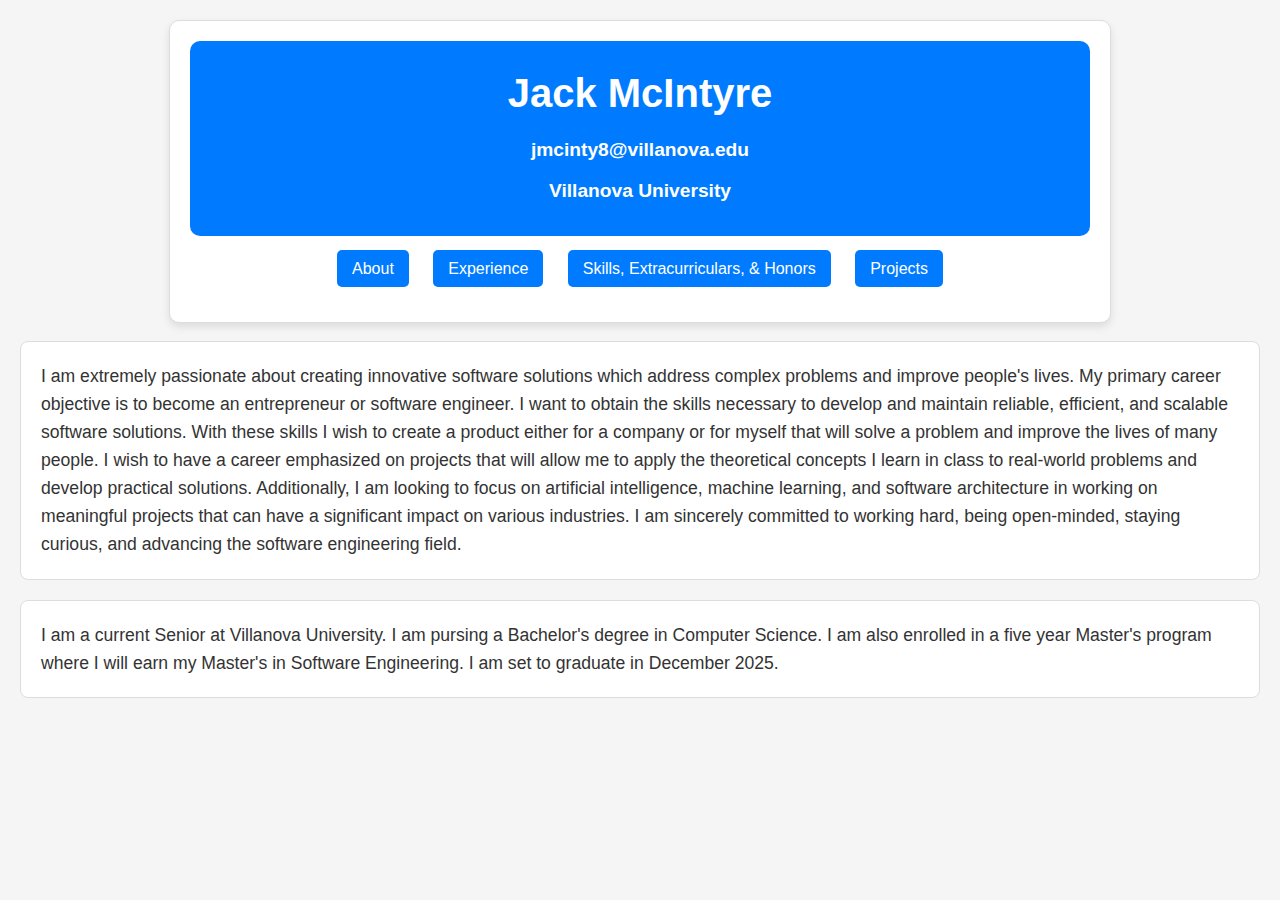
<file: index.html>
<html>
    <head>
        <title>Jack McIntyre</title>  
        <link rel="stylesheet" href="styles/my_style.css">  
    </head>
    <body id="background">
        <div id="border">        
        
        <div id="banner">
        <h1 id="title">Jack McIntyre</h1> 
        <h2 id="subtitle"><a href="mailto:jmcinty8@villanova.edu">jmcinty8@villanova.edu</a></h2>
        <h2 id="subtitle"><a href="http://www.villanova.edu">Villanova University</a></h2>
        </div>
        <nav>       
        <ul>
            <li><a href="index.html">About</a></li>
            <li><a href="WorkExperience.html">Experience</a></li>
            <li><a href="extracurricular.html">Skills, Extracurriculars, & Honors</a></li>
            <li><a href="projects.html">Projects</a></li>
        </ul>
        </nav>
        </div>
  
    
        <div > 
        <p id="paragraphTextWrap">
            I am extremely passionate about creating innovative software solutions which address complex problems and improve people's lives. My primary career objective is to become an entrepreneur or software engineer. I want to obtain the skills necessary to develop and maintain reliable, efficient, and scalable software solutions. With these skills I wish to create a product either for a company or for myself that will solve a problem and improve the lives of many people. I wish to have a career emphasized on projects that will allow me to apply the theoretical concepts I learn in class to real-world problems and develop practical solutions. Additionally, I am looking to focus on artificial intelligence, machine learning, and software architecture in working on meaningful projects that can have a significant impact on various industries. I am sincerely committed to working hard, being open-minded, staying curious, and advancing the software engineering field. 
        </p>
        </div>
        <div >
        <p id="bottomFont">I am a current Senior at Villanova University. I am pursing a Bachelor's degree in Computer Science. I am also enrolled in a five year Master's program where I will earn my Master's in Software Engineering. I am set to graduate in December 2025. 
        </p>
        </div>       
    </body>
</html>
</file>
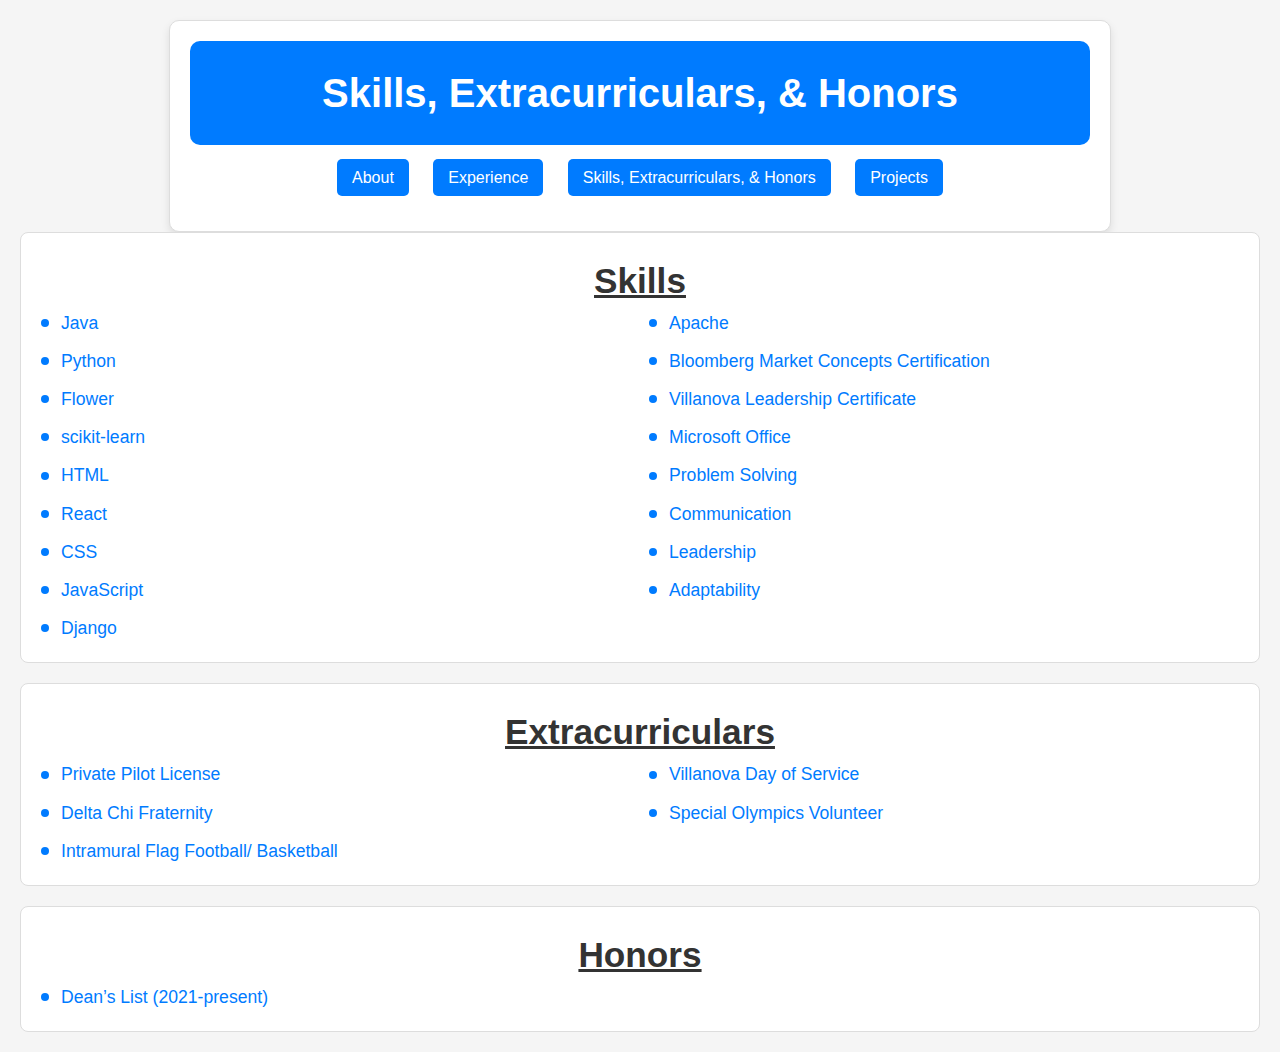
<file: extracurricular.html>
<html>
    <head>
        <title>Skills, Extracurriculars & Honors</title>  
        <link rel="stylesheet" href="styles/my_style.css">  
    </head>
    
    <body id="background">
        <div id="border">        
        
        <div id="banner">
        <h1 id="title">Skills, Extracurriculars, & Honors</h1> 
        </div>
        <nav>       
        <ul>
            <li><a href="index.html">About</a></li>
            <li><a href="WorkExperience.html">Experience</a></li>
            <li><a href="extracurricular.html">Skills, Extracurriculars, & Honors</a></li>
            <li><a href="projects.html">Projects</a></li>
        </ul>
        </nav>
        
        </div>
      
        <div id="paragraphTextWrap">
            
            <h1 style="text-decoration: underline;text-align: center;">Skills</h1>
            <ul id="list-text">
                <li id="list"><span>Java</span></li>
                <li id="list"><span>Python</span></li>
                <li id="list"><span>Flower</span></li>
                <li id="list"><span>scikit-learn</span></li>
                <li id="list"><span>HTML</span></li>
                <li id="list"><span>React</span></li>
                <li id="list"><span>CSS</span></li>
                <li id="list"><span>JavaScript</span></li>
                <li id="list"><span>Django</span></li>
                <li id="list"><span>Apache</span></li>
                <li id="list"><span>Bloomberg Market Concepts Certification</span></li>
                <li id="list"><span>Villanova Leadership Certificate</span></li>
                <li id="list"><span>Microsoft Office</span></li>
                <li id="list"><span>Problem Solving</span></li>
                <li id="list"><span>Communication</span></li>
                <li id="list"><span>Leadership</span></li>
                <li id="list"><span>Adaptability</span></li>
            </ul>
        </div>
        
        <div id="paragraphTextWrap">
        <h1 style='text-decoration: underline;text-align: center;'>Extracurriculars</h1>
        <ul id="list-text">
            <li id="list"><span>Private Pilot License</span></li>
            <li id="list"><span>Delta Chi Fraternity</span></li>
            <li id="list"><span>Intramural Flag Football/ Basketball</span></li>
            <li id="list"><span>Villanova Day of Service</span></li>
            <li id="list"><span>Special Olympics Volunteer</span></li>
        </ul>
        </div>
        
        
    <div id='bottomFont'>
       
        <h1 style='text-decoration: underline;text-align: center;'>Honors</h1>
        <ul id="list-text">
            <li id="list"><span>Dean’s List (2021-present)</span></li>
        </ul>
    </div>
    </body>
</html>
</file>
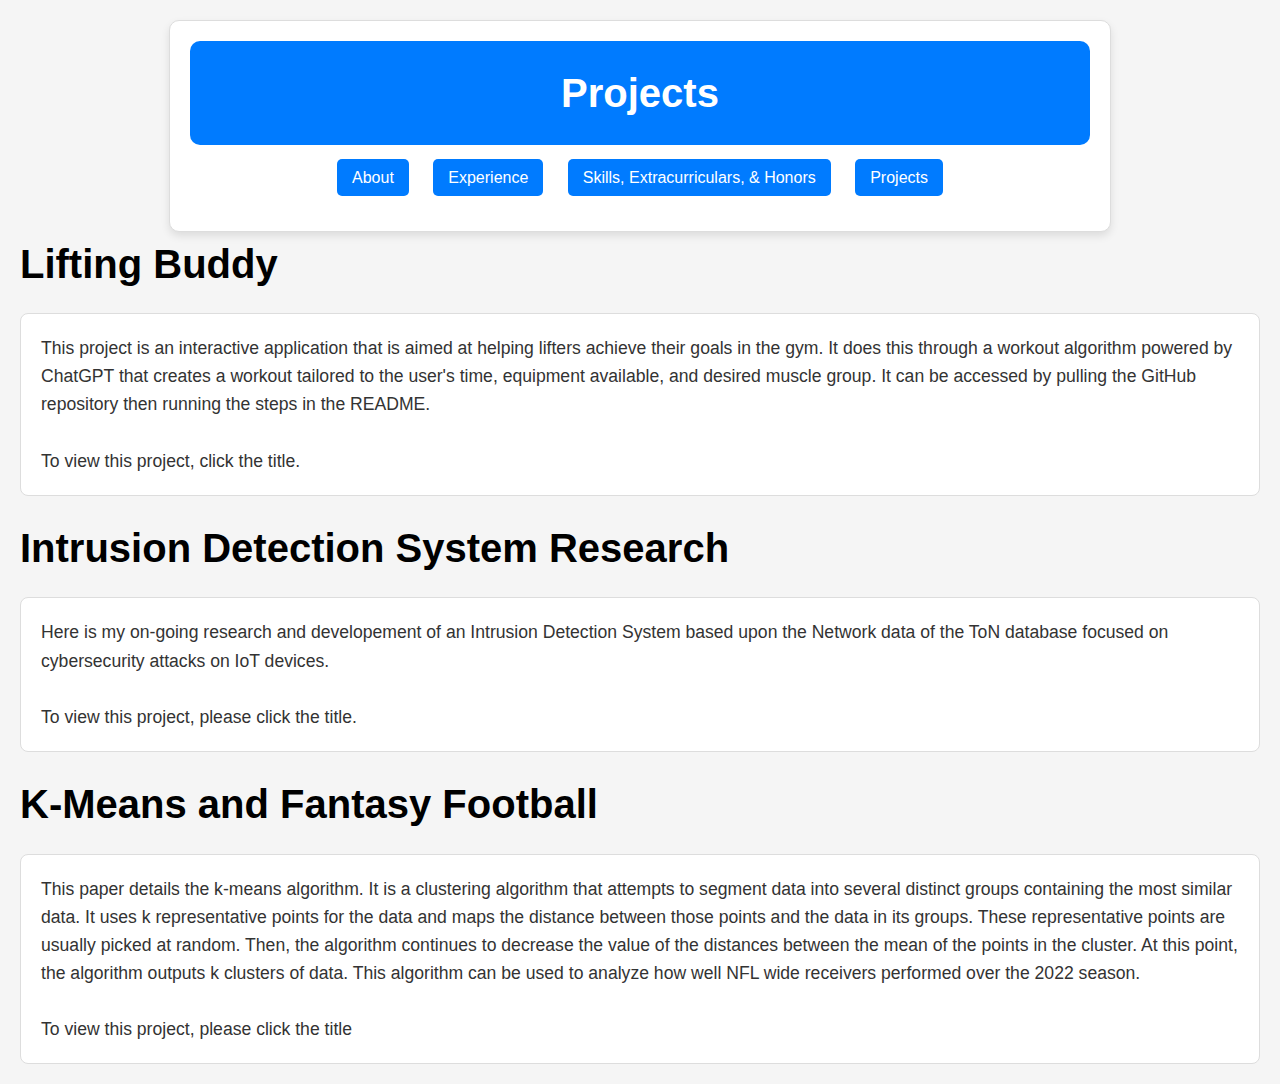
<file: projects.html>
<html>

    <head>
        <title>Projects</title>  
        <link rel="stylesheet" href="styles/my_style.css">  
    </head>
    <body id="background">
        <div id="border">        
        
        <div id="banner">
        <h1 id="title">Projects</h1> 
        
        </div>
        <nav>       
        <ul>
            <li><a href="index.html">About</a></li>
            <li><a href="WorkExperience.html">Experience</a></li>
            <li><a href="extracurricular.html">Skills, Extracurriculars, & Honors</a></li>
            <li><a href="projects.html">Projects</a></li>
        </ul>
        </nav>
        </div>
        <div>
            <h1 id="title"><a class="project" href="https://github.com/jackmcintyre333/Lifting-Buddy">Lifting Buddy</a></h1>
            <p id="paragraphTextWrap">This project is an interactive application that is aimed at helping lifters achieve their goals in the gym. It does this through a workout algorithm powered by ChatGPT that creates a workout tailored to the user's time, equipment available, and desired muscle group. It can be accessed by pulling the GitHub repository then running the steps in the README. <br></br> To view this project, click the title.</a></p>
        </div>
        <div>
            <h1 id="title"><a class="project" href="https://bitbucket.org/2023-ids-research/ids-research/src/master/">Intrusion Detection System Research</a></h1>
            <p id="paragraphTextWrap">Here is my on-going research and developement of an Intrusion Detection System based upon the Network data of the ToN database focused on cybersecurity attacks on IoT devices. </br > </br> To view this project, please click the title.</a></p>
        </div>
        <div>
            <h1 id="title"><a class="project" href="https://drive.google.com/file/d/1EyizCVHAe7M3EgvLMsMvAe87l1yrQGy2/view?usp=sharing">K-Means and Fantasy Football</a></h1>
            <p id="bottomFont">This paper details the k-means algorithm. It is a clustering algorithm that attempts to segment data into several distinct groups containing the most similar data. It uses k representative points for the data and maps the distance between those points and the data in its groups. These representative points are usually picked at random. Then, the algorithm continues to decrease the value of the distances between the mean of the points in the cluster. At this point, the algorithm outputs k clusters of data. This algorithm can be used to analyze how well NFL wide receivers performed over the 2022 season. </br > </br> To view this project, please click the title<a href="https://drive.google.com/file/d/1EyizCVHAe7M3EgvLMsMvAe87l1yrQGy2/view?usp=sharing">here.</a></p>
        </div>
        

</body>
</html>
</file>
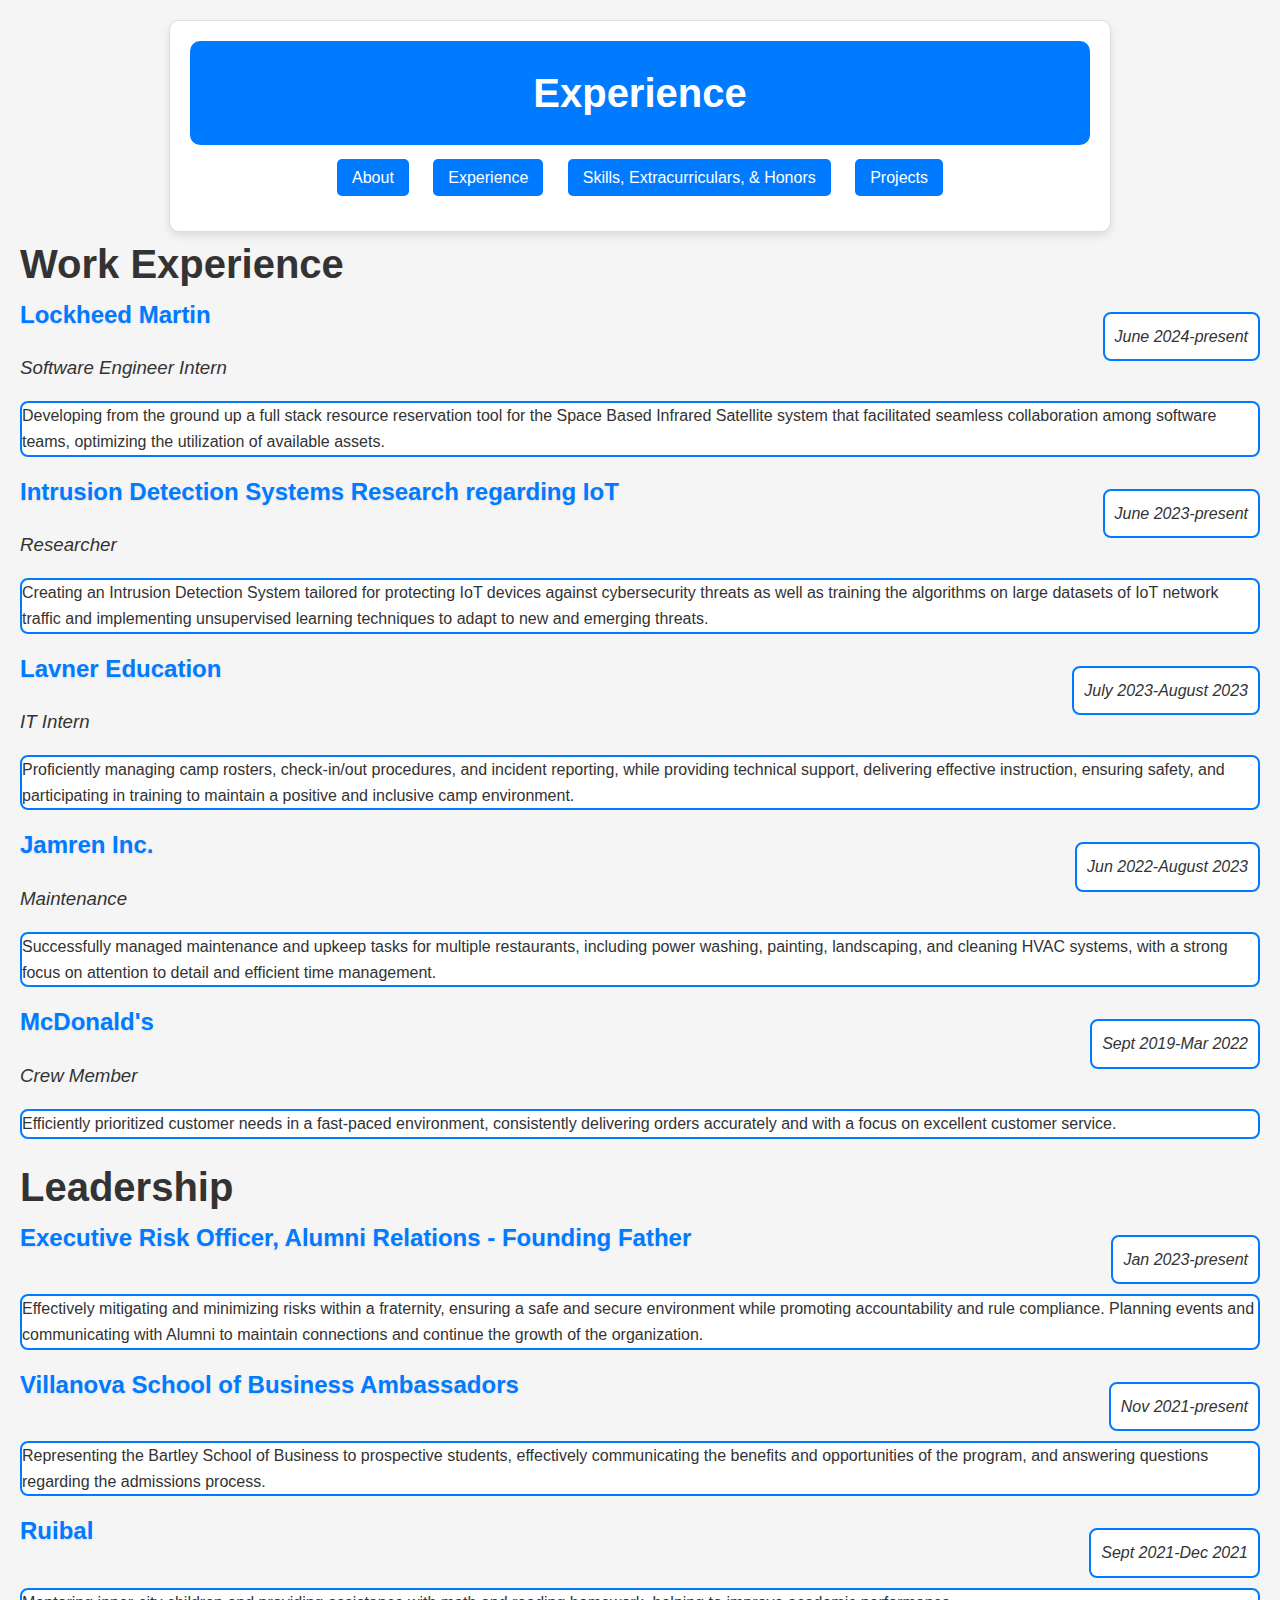
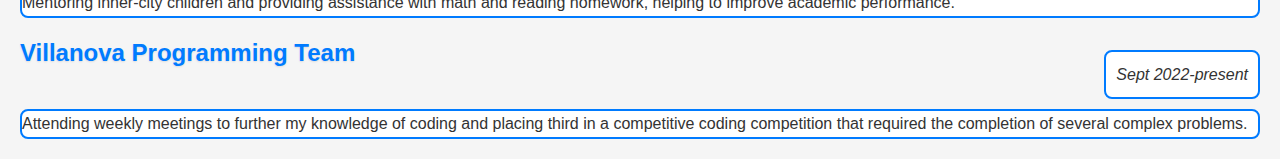
<file: WorkExperience.html>
<html>
    <head>
        <title>Experience</title>  
        <link rel="stylesheet" href="styles/my_style.css">  
    </head>
    <body>
      <body id="background">
        <div id="border">        
        
        <div id="banner">
        <h1 id="title">Experience</h1> 
        </div>
        <nav>       
        <ul>
            <li><a href="index.html">About</a></li>
            <li><a href="WorkExperience.html">Experience</a></li>
            <li><a href="extracurricular.html">Skills, Extracurriculars, & Honors</a></li>
            <li><a href="projects.html">Projects</a></li>
        </ul>
        </nav>
        
        </div>
        <h2 id="title">Work Experience</h2>
        <div id="table">
          <p id="rightText">June 2024-present</p>
        <h2 id="workHeader">Lockheed Martin</h1> 
        
        <h3 id="role">Software Engineer Intern</h2>
        <p id="description">Developing from the ground up a full stack resource reservation tool for the Space Based Infrared Satellite system that facilitated seamless collaboration among software teams, optimizing the utilization of available assets.</p>
        </div>
        <div id="table">
          <p id="rightText">June 2023-present</p>
        <h2 id="workHeader">Intrusion Detection Systems Research regarding IoT</h1> 
        
        <h3 id="role">Researcher</h2>
        <p id="description">Creating an Intrusion Detection System tailored for protecting IoT devices against cybersecurity threats as well as training the algorithms on large datasets of IoT network traffic and implementing unsupervised learning techniques to adapt to new and emerging threats.</p>
        </div>
        <div id="table">
          <p id="rightText">July 2023-August 2023</p>
          <h2 id="workHeader">Lavner Education</h1> 
          
          <h3 id="role">IT Intern</h2>
          <p id="description">Proficiently managing camp rosters, check-in/out procedures, and incident reporting, while providing technical support, delivering effective instruction, ensuring safety, and participating in training to maintain a positive and inclusive camp environment.</p>
          </div>
        <div id="table">
          <p id="rightText">Jun 2022-August 2023</p>
          <h2 id="workHeader">Jamren Inc.</h1> 
          
          <h3 id="role">Maintenance </h2>
          <p id="description">Successfully managed maintenance and upkeep tasks for multiple restaurants, including power washing, painting, landscaping, and cleaning HVAC systems, with a strong focus on attention to detail and efficient time management.</p>
          </div>
          <div id="table">
            <p id="rightText">Sept 2019-Mar 2022</p>
            <h2 id="workHeader">McDonald's</h1> 
            
            <h3 id="role">Crew Member </h2>
            <p id="description">Efficiently prioritized customer needs in a fast-paced environment, consistently delivering orders accurately and with a focus on excellent customer service.</p>
            </div>
            <h2 id="title">Leadership</h2>
            <div id="table">
              <p id="rightText">Jan 2023-present</p>
              <h2 id="workHeader">Executive Risk Officer, Alumni Relations - Founding Father</h2> 
              
              <p id="description">Effectively mitigating and minimizing risks within a fraternity, ensuring a safe and secure environment while promoting accountability and rule compliance. Planning events and communicating with Alumni to maintain connections and continue the growth of the organization.</p>
              </div>
              <div id="table">
                <p id="rightText">Nov 2021-present</p>
                <h2 id="workHeader">Villanova School of Business Ambassadors </h2>  
                <p id="description">Representing the Bartley School of Business to prospective students, effectively communicating the benefits and opportunities of the program, and answering questions regarding the admissions process.</p>
                </div>
                <div id="table">
                  <p id="rightText">Sept 2021-Dec 2021</p>
                  <h2 id="workHeader">Ruibal</h2>  
                  <p id="description">Mentoring inner-city children and providing assistance with math and reading homework, helping to improve academic performance.</p>
                  </div>
                  <div id="table">
                    <p id="rightText">Sept 2022-present</p>
                    <h2 id="workHeader">Villanova Programming Team </h2>  
                    <p id="description">Attending weekly meetings to further my knowledge of coding and placing third in a competitive coding competition that required the completion of several complex problems.</p>
                    </div>
  </body>
</html>
</file>
<file: styles/my_style.css>
/* General Styles */
body {
    font-family: 'Arial', sans-serif;
    color: #333;
    background-color: #f5f5f5;
    margin: 0;
    padding: 0;
    line-height: 1.6;
}

h1, h2 {
    margin: 0;
    padding: 0;
}

a {
    text-decoration: none;
    color: #fff;
}

a:hover, a:focus {
    text-decoration: underline;
}
.project{
    color: black;
}
/* Container and Layout */
#background {
    background-color: #f5f5f5;
    padding: 20px;
}

#border {
    background-color: #fff;
    border: 1px solid #ddd;
    border-radius: 10px;
    padding: 20px;
    margin: 0 auto;
    max-width: 900px;
    box-shadow: 0 4px 8px rgba(0,0,0,0.1);
}

#banner {
    background-color: #007BFF;
    color: #fff;
    text-align: center;
    padding: 20px;
    border-radius: 10px;
    margin-bottom: 20px;
}

#title {
    font-size: 2.5em;
    font-weight: bold;
}

#subtitle {
    font-size: 1.2em;
    margin: 10px 0;
}

nav {
    margin: 20px 0;
    text-align: center;
}

nav ul {
    list-style: none;
    padding: 0;
    margin: 0;
}

nav ul li {
    display: inline;
    margin: 0 10px;
}

nav ul li a {
    padding: 10px 15px;
    background-color: #007BFF;
    color: #fff;
    border-radius: 5px;
    transition: background-color 0.3s ease;
}

nav ul li a:hover, nav ul li a:focus {
    background-color: #0056b3;
}

/* Image and Text Styling */
#picture {
    max-width: 100%;
    border-radius: 8px;
    margin-bottom: 20px;
}

#paragraphTextWrap {
    font-size: 1.1em;
    padding: 20px;
    background-color: #fff;
    border: 1px solid #ddd;
    border-radius: 8px;
    margin-bottom: 20px;
}

#bottomFont {
    font-size: 1.1em;
    padding: 20px;
    background-color: #fff;
    border: 1px solid #ddd;
    border-radius: 8px;
}


#rightText {
    float: right;
    position: relative;
    margin-bottom: 10px;
    top: 0;
    font-size: 1em;
    font-style: italic;
    border: 2px solid #007BFF;
    border-radius: 8px;
    padding: 10px;
    background-color: #fff;
}

#workHeader, #workExperienceH {
    font-size: 1.5em;
    color: #007BFF;
    text-shadow: 0 1px 2px rgba(0,0,0,0.1);
}

#bottomExperience {
    border: 2px solid #fff;
    padding: 10px;
    border-radius: 8px;
}

#list-text {
    columns: 2;
    list-style: none;
    padding: 0;
    margin: 0;
}

#list-text li {
    position: relative;
    padding-left: 20px;
    margin-bottom: 10px;
}

#list-text li::before {
    content: "";
    position: absolute;
    left: 0;
    top: 50%;
    transform: translateY(-50%);
    width: 8px;
    height: 8px;
    background-color: #007BFF;
    border-radius: 50%;
}

#list-text li span {
    color: #007BFF;
}

#role {
    font-style: italic;
    font-weight: 500;
}

#description {
    background-color: #fff;
    border: 2px solid #007BFF;
    border-radius: 8px;
    margin-top: 10px; 
    clear: both;
}


/* Responsive Design */
@media (max-width: 768px) {
    #banner, #border {
        padding: 10px;
    }

    #picture, #QR {
        width: 100%;
        height: auto;
    }

    nav ul li {
        display: block;
        margin: 10px 0;
    }
}
</file>
